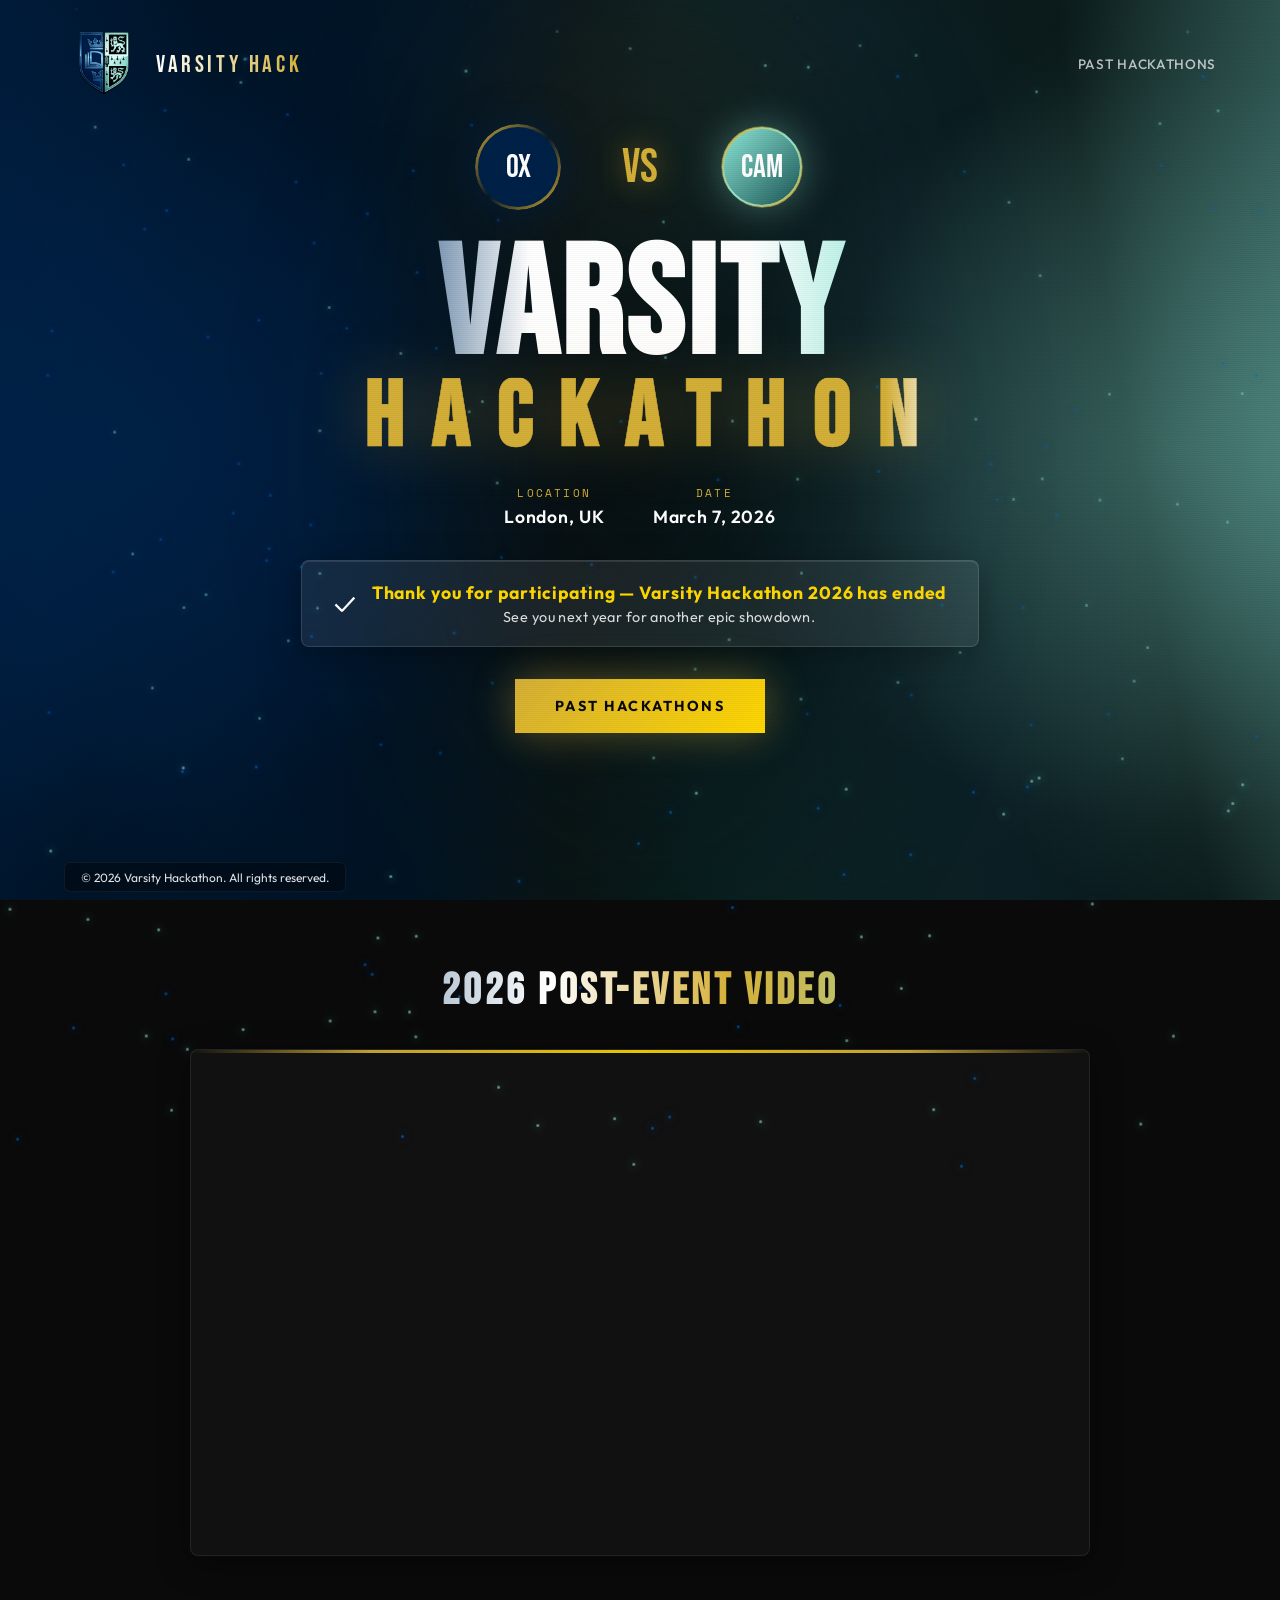
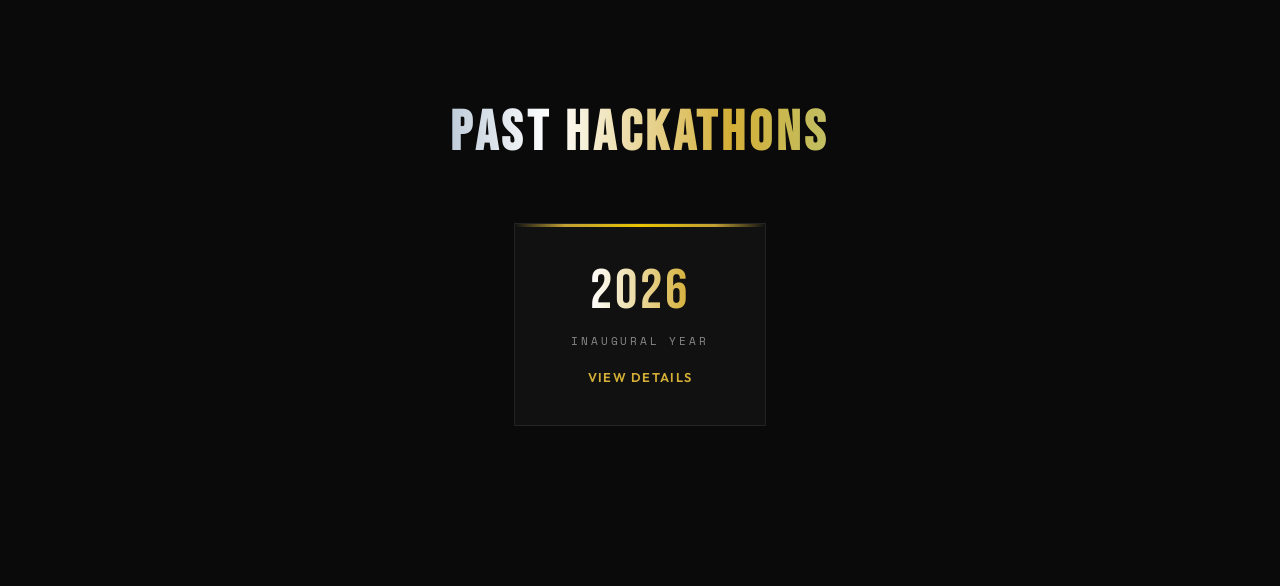
<file: index.html>
<!DOCTYPE html>
<html lang="en">
<head>
    <meta charset="UTF-8">
    <meta name="viewport" content="width=device-width, initial-scale=1.0">
    <title>Varsity Hackathon 2026 | Oxford vs Cambridge</title>
    <link rel="icon" type="image/png" href="media/favicon.png">
    
    <!-- Open Graph / Facebook / Instagram / Discord / WhatsApp -->
    <meta property="og:type" content="website">
    <meta property="og:title" content="Varsity Hackathon 2026 | Oxford vs Cambridge">
    <meta property="og:description" content="Varsity Hackathon 2026 has ended. See you next year for the ultimate Oxford vs Cambridge hackathon in London, UK.">
    <meta property="og:image" content="https://varsityhackathon.com/media/favicon.png">
    <meta property="og:image:type" content="image/png">
    <meta property="og:image:width" content="1200">
    <meta property="og:image:height" content="1200">
    <meta property="og:url" content="https://varsityhackathon.com">
    
    <!-- Twitter -->
    <meta name="twitter:card" content="summary_large_image">
    <meta name="twitter:title" content="Varsity Hackathon 2026 | Oxford vs Cambridge">
    <meta name="twitter:description" content="Varsity Hackathon 2026 has ended. See you next year for the ultimate Oxford vs Cambridge hackathon in London, UK.">
    <meta name="twitter:image" content="https://varsityhackathon.com/media/favicon.png">
    
    <!-- Additional meta for better social sharing -->
    <meta name="image" content="https://varsityhackathon.com/media/favicon.png">
    <link rel="image_src" href="https://varsityhackathon.com/media/favicon.png">
    <link rel="preconnect" href="https://fonts.googleapis.com">
    <link rel="preconnect" href="https://fonts.gstatic.com" crossorigin>
    <link href="https://fonts.googleapis.com/css2?family=Bebas+Neue&family=Space+Mono:wght@400;700&family=Outfit:wght@300;400;500;600;700;800;900&display=swap" rel="stylesheet">
    <link rel="stylesheet" href="style.css?v=16">
</head>
<body>
    <div class="split-bg">
        <div class="bg-oxford"></div>
        <div class="bg-cambridge"></div>
        <div class="bg-center-glow"></div>
        <div class="bg-depth-overlay"></div>
    </div>
    <div class="particles" id="particles"></div>
    <div class="scanlines"></div>

    <nav>
        <div class="logo">
            <img src="media/favicon.png" alt="Varsity Hack Logo" class="logo-img">
            <span class="logo-text">Varsity Hack</span>
        </div>
        <div class="nav-links">
            <a href="#past-hackathons">Past Hackathons</a>
        </div>
    </nav>

    <main>
        <div class="crests">
            <div class="crest oxford"><span class="crest-text">OX</span></div>
            <span class="vs-text">VS</span>
            <div class="crest cambridge"><span class="crest-text">CAM</span></div>
        </div>

<div class="headline"><h1><span class="varsity">Varsity</span><span class="hackathon">Hackathon</span></h1></div>

        <div class="event-details">
            <div class="detail">
                <span class="detail-label">Location</span>
                <span class="detail-value">London, UK</span>
            </div>
            <div class="detail">
                <span class="detail-label">Date</span>
                <span class="detail-value">March 7, 2026</span>
            </div>
        </div>

        <div class="deadline-notice">
            <div class="deadline-content">
                <span class="deadline-icon">✓</span>
                <div class="deadline-text">
                    <strong>Thank you for participating — Varsity Hackathon 2026 has ended</strong>
                    <span class="deadline-subtext">See you next year for another epic showdown.</span>
                </div>
            </div>
        </div>

        <div class="cta-group">
            <a href="#past-hackathons" class="btn btn-primary">Past Hackathons</a>
        </div>

        <div class="countdown countdown--ended">
        </div>
    </main>

    <section id="video" class="video-section" aria-label="Event video">
        <div class="video-section-inner">
            <h2 class="video-heading">2026 Post-Event Video</h2>
            <div class="video-wrapper">
                <iframe
                    class="video-player"
                    width="560"
                    height="315"
                    src="https://www.youtube.com/embed/WE7Id8gOfyU?si=8GbD4hja3EZmskt-"
                    title="Varsity Hackathon 2026 Post-Event Video"
                    frameborder="0"
                    referrerpolicy="strict-origin-when-cross-origin"
                    allow="accelerometer; autoplay; clipboard-write; encrypted-media; gyroscope; picture-in-picture; web-share"
                    allowfullscreen
                ></iframe>
            </div>
        </div>
    </section>

    <section id="past-hackathons" class="past-hackathons" aria-label="Past hackathons">
        <div class="past-hackathons-inner">
            <h2 class="info-heading">Past Hackathons</h2>
            <div class="year-cards">
                <a href="2026.html" class="year-card">
                    <span class="year-card__accent"></span>
                    <span class="year-card__year">2026</span>
                    <span class="year-card__subtitle">Inaugural Year</span>
                    <span class="year-card__cta">View Details</span>
                </a>
            </div>
        </div>
    </section>

    <footer>
        <div class="footer-glass">
            <span class="footer-copyright">© 2026 Varsity Hackathon. All rights reserved.</span>
        </div>
    </footer>

    <script src="main.js?v=5"></script>
</body>
</html>
</file>
<file: style.css>
/* Varsity Hackathon 2026 - Styles */
*, *::before, *::after {
    margin: 0;
    padding: 0;
    box-sizing: border-box;
}

:root {
    --oxford-blue: #002147;
    --oxford-glow: #1a4a7a;
    --cambridge-blue: #8EE8D8;
    --gold: #d4af37;
    --gold-bright: #ffd700;
    --white: #ffffff;
    --black: #0a0a0a;
    --gray: #888;
}

html {
    min-height: 100%;
    scroll-behavior: smooth;
}

body {
    min-height: 100%;
    position: relative;
    overflow-x: hidden;
    overflow-y: auto;
    font-family: 'Outfit', sans-serif;
    background: var(--black);
    color: var(--white);
    /* Reserve space so content is not hidden behind the fixed footer */
    padding-bottom: 5rem;
}

/* Split background - modern 3D depth effect (fixed for consistent gradient on all page heights) */
.split-bg {
    position: fixed;
    top: 0;
    left: 0;
    right: 0;
    bottom: 0;
    width: 100%;
    min-height: 100vh;
    z-index: 0;
    overflow: hidden;
    /* Base gradient - smooth blend from Oxford blue to Cambridge teal, no harsh seam */
    background: linear-gradient(90deg,
        var(--oxford-blue) 0%,
        #001428 25%,
        #0a1515 45%,
        #091f1f 55%,
        #0d2626 75%,
        rgba(13, 38, 38, 0.95) 100%
    );
}

/* Oxford side - deep blue with soft gradient depth (wide blend to avoid center seam) */
.bg-oxford {
    position: absolute;
    top: -10%;
    left: -5%;
    width: 65%;
    height: 120%;
    background:
        radial-gradient(ellipse 80% 50% at 20% 50%, rgba(0, 33, 71, 0.95) 0%, transparent 70%),
        radial-gradient(ellipse 100% 80% at 0% 50%, var(--oxford-blue) 0%, transparent 60%),
        linear-gradient(100deg, var(--oxford-blue) 0%, #001428 30%, rgba(0, 20, 40, 0.6) 50%, transparent 75%);
}

/* Cambridge side - teal with soft gradient depth (wide blend to avoid center seam) */
.bg-cambridge {
    position: absolute;
    top: -10%;
    right: -5%;
    width: 65%;
    height: 120%;
    background:
        radial-gradient(ellipse 80% 50% at 80% 50%, rgba(142, 232, 216, 0.2) 0%, transparent 70%),
        radial-gradient(ellipse 100% 80% at 100% 50%, rgba(142, 232, 216, 0.3) 0%, transparent 60%),
        linear-gradient(260deg, rgba(142, 232, 216, 0.35) 0%, #0a1a1a 30%, rgba(10, 26, 38, 0.5) 50%, transparent 75%);
}

/* Central glow - creates the smooth fusion between both sides */
.bg-center-glow {
    position: absolute;
    top: -10%;
    left: 50%;
    width: 50%;
    height: 120%;
    transform: translateX(-50%);
    background:
        /* Gold hint at top center */
        radial-gradient(ellipse 80% 40% at 50% 20%, rgba(212, 175, 55, 0.06) 0%, transparent 50%),
        /* Soft blend zone */
        radial-gradient(ellipse 100% 100% at 50% 50%, rgba(10, 20, 25, 0.8) 0%, transparent 50%);
    filter: blur(60px);
}

/* Depth overlay - adds dimension with subtle vignette */
.bg-depth-overlay {
    position: absolute;
    top: 0;
    left: 0;
    right: 0;
    bottom: 0;
    background:
        /* Top spotlight effect */
        radial-gradient(ellipse 80% 40% at 50% 0%, rgba(255, 255, 255, 0.015) 0%, transparent 50%),
        /* Center depth - darker middle creates 3D valley effect */
        radial-gradient(ellipse 30% 50% at 50% 50%, rgba(0, 0, 0, 0.25) 0%, transparent 60%),
        /* Vignette for depth */
        radial-gradient(ellipse 120% 120% at 50% 50%, transparent 40%, rgba(0, 0, 0, 0.3) 100%);
    pointer-events: none;
}

/* Particle effects */
.particles {
    position: fixed;
    top: 0;
    left: 0;
    width: 100%;
    height: 100%;
    z-index: 2;
    pointer-events: none;
}

.particle {
    position: absolute;
    width: 3px;
    height: 3px;
    border-radius: 50%;
    left: 0;
    top: 0;
    will-change: transform, opacity;
}

.particle.oxford {
    background: rgba(0, 100, 200, 0.6);
    box-shadow: 0 0 10px rgba(0, 100, 200, 0.8);
}

.particle.cambridge {
    background: rgba(142, 232, 216, 0.6);
    box-shadow: 0 0 10px rgba(142, 232, 216, 0.8);
}

@keyframes particleFloat {
    0%, 100% { transform: translateY(0) translateX(0); opacity: 0; }
    10% { opacity: 1; }
    90% { opacity: 1; }
    100% { transform: translateY(-100vh) translateX(50px); opacity: 0; }
}

/* Navigation */
nav {
    position: fixed;
    top: 0;
    left: 0;
    right: 0;
    z-index: 100;
    padding: 1.5rem 4rem;
    display: flex;
    justify-content: space-between;
    align-items: center;
    animation: fadeDown 0.8s ease-out;
}

@keyframes fadeDown {
    from { opacity: 0; transform: translateY(-30px); }
    to { opacity: 1; transform: translateY(0); }
}

.logo {
    display: flex;
    align-items: center;
    gap: 0.75rem;
    text-decoration: none;
}

.logo-img {
    height: 5rem;
    width: auto;
    display: block;
    object-fit: contain;
}

.logo-text {
    font-family: 'Bebas Neue', sans-serif;
    font-size: 1.5rem;
    letter-spacing: 0.15em;
    background: linear-gradient(90deg, var(--white) 0%, var(--gold) 100%);
    -webkit-background-clip: text;
    -webkit-text-fill-color: transparent;
    background-clip: text;
}

.nav-links {
    display: flex;
    gap: 3rem;
    align-items: center;
}

.nav-links a {
    color: rgba(255, 255, 255, 0.7);
    text-decoration: none;
    font-size: 0.85rem;
    font-weight: 500;
    letter-spacing: 0.05em;
    text-transform: uppercase;
    transition: all 0.3s ease;
    position: relative;
}

.nav-links a::after {
    content: '';
    position: absolute;
    bottom: -4px;
    left: 0;
    width: 0;
    height: 2px;
    background: var(--gold);
    transition: width 0.3s ease;
}

.nav-links a:hover {
    color: var(--white);
}

.nav-links a:hover::after {
    width: 100%;
}

.register-btn {
    padding: 0.75rem 1.75rem;
    background: transparent;
    border: 2px solid var(--gold);
    color: var(--gold) !important;
    font-weight: 600;
    transition: all 0.3s ease;
}

.register-btn::after {
    display: none !important;
}

.register-btn:hover {
    background: var(--gold);
    color: var(--black) !important;
    box-shadow: 0 0 30px rgba(212, 175, 55, 0.4);
}

/* Main content - hero section is full viewport, can add more content below */
main {
    position: relative;
    z-index: 10;
    min-height: 100vh;
    display: flex;
    flex-direction: column;
    justify-content: center;
    align-items: center;
    text-align: center;
    padding: 2rem;
}

/* University crests */
.crests {
    display: flex;
    align-items: center;
    gap: 4rem;
    margin-bottom: 2rem;
    animation: fadeUp 0.8s ease-out 0.2s both;
}

.crest {
    width: 80px;
    height: 80px;
    border-radius: 50%;
    display: flex;
    align-items: center;
    justify-content: center;
    font-family: 'Bebas Neue', sans-serif;
    font-size: 2rem;
    position: relative;
    animation: crestRingRotate 12s linear infinite;
}

/* Slow rotation for the ring; text counter-rotates via .crest-text */
@keyframes crestRingRotate {
    from { transform: rotate(0deg); }
    to { transform: rotate(360deg); }
}

.crest-text {
    display: inline-block;
    animation: crestRingRotate 12s linear infinite reverse;
}

.crest::before {
    content: '';
    position: absolute;
    inset: -3px;
    border-radius: 50%;
    padding: 3px;
    background: linear-gradient(135deg, var(--gold), transparent, var(--gold));
    -webkit-mask: linear-gradient(#fff 0 0) content-box, linear-gradient(#fff 0 0);
    mask: linear-gradient(#fff 0 0) content-box, linear-gradient(#fff 0 0);
    -webkit-mask-composite: xor;
    mask-composite: exclude;
}

.crest.oxford {
    background: var(--oxford-blue);
    box-shadow: 0 0 40px rgba(0, 33, 71, 0.8);
}

.crest.cambridge {
    background: linear-gradient(135deg, var(--cambridge-blue) 0%, #1a5555 100%);
    border: 2px solid var(--cambridge-blue);
    box-shadow: 0 0 40px rgba(142, 232, 216, 0.4);
}

.vs-text {
    font-family: 'Bebas Neue', sans-serif;
    font-size: 3rem;
    color: var(--gold);
    text-shadow: 0 0 30px rgba(212, 175, 55, 0.5);
    animation: vsPulse 1.5s ease-in-out infinite;
}

@keyframes vsPulse {
    0%, 100% { transform: scale(1); }
    50% { transform: scale(1.1); }
}

/* Headline */
.headline {
    margin-bottom: 1.5rem;
    animation: fadeUp 0.8s ease-out 0.4s both;
    user-select: none;
    -webkit-user-select: none;
}

.headline h1 {
    font-family: 'Bebas Neue', sans-serif;
    font-size: clamp(4rem, 12vw, 10rem);
    line-height: 0.9;
    letter-spacing: 0.02em;
    text-transform: uppercase;
}

.headline .varsity {
    display: block;
    background: linear-gradient(90deg,
        var(--oxford-glow) 0%,
        var(--white) 30%,
        var(--white) 70%,
        var(--cambridge-blue) 100%
    );
    -webkit-background-clip: text;
    -webkit-text-fill-color: transparent;
    background-clip: text;
}

.headline .hackathon {
    display: block;
    font-size: 0.6em;
    letter-spacing: 0.3em;
    margin-right: -0.3em; /* Compensate for letter-spacing on last character */
    /* Metallic gold gradient with bright highlight sweep */
    background: linear-gradient(
        90deg,
        var(--gold) 0%,
        var(--gold) 45%,
        #fff 50%,
        var(--gold) 55%,
        var(--gold) 100%
    );
    background-size: 200% 100%;
    -webkit-background-clip: text;
    -webkit-text-fill-color: transparent;
    background-clip: text;
    animation: hackathonShimmer 3s linear infinite;
    /* Subtle text stroke for definition */
    -webkit-text-stroke: 0.5px rgba(212, 175, 55, 0.3);
    filter: drop-shadow(0 0 30px rgba(212, 175, 55, 0.3));
}

@keyframes hackathonShimmer {
    0% { background-position: 200% 50%; }
    100% { background-position: -200% 50%; }
}

/* Event details */
.event-details {
    display: flex;
    gap: 3rem;
    margin-bottom: 2rem;
    animation: fadeUp 0.8s ease-out 0.6s both;
}

.detail {
    display: flex;
    flex-direction: column;
    align-items: center;
    gap: 0.25rem;
}

.detail-label {
    font-family: 'Space Mono', monospace;
    font-size: 0.7rem;
    text-transform: uppercase;
    letter-spacing: 0.2em;
    color: var(--gold);
}

.detail-value {
    font-size: 1.1rem;
    font-weight: 600;
    letter-spacing: 0.05em;
}

/* Deadline notice - frosted glass panel */
.deadline-notice {
    margin-bottom: 2rem;
    animation: fadeUp 0.8s ease-out 0.7s both;
}

.deadline-content {
    display: flex;
    align-items: center;
    justify-content: center;
    gap: 1rem;
    padding: 1.25rem 2rem;
    /* Frosted glass effect */
    background: rgba(255, 255, 255, 0.08);
    backdrop-filter: blur(16px);
    -webkit-backdrop-filter: blur(16px);
    border: 1px solid rgba(255, 255, 255, 0.12);
    border-radius: 8px;
    box-shadow:
        0 8px 32px rgba(0, 0, 0, 0.3),
        inset 0 1px 0 rgba(255, 255, 255, 0.1);
    position: relative;
    overflow: hidden;
}

.deadline-icon {
    font-size: 1.75rem;
    flex-shrink: 0;
}

.deadline-text {
    display: flex;
    flex-direction: column;
    align-items: center;
    text-align: center;
    gap: 0.25rem;
}

.deadline-text strong {
    font-size: 1.1rem;
    font-weight: 700;
    color: var(--gold-bright);
    letter-spacing: 0.05em;
}

.deadline-subtext {
    font-size: 0.9rem;
    color: rgba(255, 255, 255, 0.85);
    letter-spacing: 0.03em;
}

/* CTAs */
.cta-group {
    display: flex;
    gap: 1.5rem;
    margin-bottom: 2.5rem;
    animation: fadeUp 0.8s ease-out 0.8s both;
}

.btn {
    padding: 1.1rem 2.5rem;
    font-family: 'Outfit', sans-serif;
    font-size: 0.9rem;
    font-weight: 700;
    text-transform: uppercase;
    letter-spacing: 0.15em;
    text-decoration: none;
    transition: all 0.4s cubic-bezier(0.175, 0.885, 0.32, 1.275);
    position: relative;
    overflow: hidden;
}

.btn-primary {
    background: linear-gradient(135deg, var(--gold) 0%, var(--gold-bright) 50%, var(--gold) 100%);
    background-size: 200% 200%;
    color: var(--black);
    border: none;
    box-shadow: 0 0 40px rgba(212, 175, 55, 0.4);
    animation: goldShimmer 3s ease-in-out infinite;
}

@keyframes goldShimmer {
    0%, 100% { background-position: 0% 50%; }
    50% { background-position: 100% 50%; }
}

.btn-primary:hover {
    transform: translateY(-4px) scale(1.02);
    box-shadow: 0 10px 60px rgba(212, 175, 55, 0.6);
}

/* Learn More – frosted glass style */
.btn-secondary {
    background: rgba(255, 255, 255, 0.1);
    backdrop-filter: blur(12px);
    -webkit-backdrop-filter: blur(12px);
    border: 1px solid rgba(255, 255, 255, 0.2);
    border-radius: 6px;
    color: var(--white);
    box-shadow: inset 0 1px 0 rgba(255, 255, 255, 0.1);
}

.btn-secondary:hover {
    background: rgba(255, 255, 255, 0.18);
    border-color: rgba(255, 255, 255, 0.3);
    transform: translateY(-4px);
    box-shadow:
        inset 0 1px 0 rgba(255, 255, 255, 0.15),
        0 8px 20px rgba(0, 0, 0, 0.3);
}

/* Countdown */
.countdown {
    display: flex;
    gap: 2rem;
    animation: fadeUp 0.8s ease-out 1s both;
}

.countdown--ended {
    justify-content: center;
}

.countdown-item {
    display: flex;
    flex-direction: column;
    align-items: center;
}

.countdown-value {
    font-family: 'Space Mono', monospace;
    font-size: 2.5rem;
    font-weight: 700;
    color: var(--white);
    line-height: 1;
    min-width: 70px;
    padding: 0.5rem;
    background: rgba(255, 255, 255, 0.05);
    border: 1px solid rgba(255, 255, 255, 0.1);
    position: relative;
}

.countdown-value::before {
    content: '';
    position: absolute;
    top: 0;
    left: 0;
    right: 0;
    height: 1px;
    background: linear-gradient(90deg, transparent, var(--gold), transparent);
}

.countdown-label {
    font-size: 0.65rem;
    text-transform: uppercase;
    letter-spacing: 0.2em;
    color: var(--gray);
    margin-top: 0.5rem;
}

/* Content below the fold - background flows with split design */
.below-fold {
    position: relative;
    z-index: 10;
    padding: 5rem 2rem 2rem;
}

.below-fold-inner {
    max-width: 1100px;
    margin: 0 auto;
}

/* Section heading */
.info-heading {
    font-family: 'Bebas Neue', sans-serif;
    font-size: clamp(2.5rem, 5vw, 3.5rem);
    letter-spacing: 0.08em;
    text-align: center;
    margin-bottom: 3.5rem;
    background: linear-gradient(90deg,
        var(--oxford-glow) 0%,
        var(--white) 40%,
        var(--gold) 60%,
        var(--cambridge-blue) 100%
    );
    -webkit-background-clip: text;
    -webkit-text-fill-color: transparent;
    background-clip: text;
    animation: fadeUp 0.8s ease-out both;
}

/* Info cards grid */
.info-cards {
    display: grid;
    grid-template-columns: repeat(3, 1fr);
    gap: 2rem;
}

/* Single info card - glass panel with gold accent */
.info-card {
    position: relative;
    padding: 2rem 1.75rem;
    background: rgba(255, 255, 255, 0.03);
    border: 1px solid rgba(255, 255, 255, 0.08);
    overflow: hidden;
    animation: fadeUp 0.8s ease-out both;
}

.info-card:nth-child(1) { animation-delay: 0.1s; }
.info-card:nth-child(2) { animation-delay: 0.2s; }
.info-card:nth-child(3) { animation-delay: 0.3s; }

.info-card__accent {
    position: absolute;
    top: 0;
    left: 0;
    right: 0;
    height: 3px;
    background: linear-gradient(90deg,
        transparent 0%,
        var(--gold) 20%,
        var(--gold-bright) 50%,
        var(--gold) 80%,
        transparent 100%
    );
    opacity: 0.9;
}

.info-card__label {
    display: block;
    font-family: 'Space Mono', monospace;
    font-size: 0.7rem;
    text-transform: uppercase;
    letter-spacing: 0.25em;
    color: var(--gold);
    margin-bottom: 1.25rem;
}

.info-card__content {
    list-style: none;
    margin: 0;
    padding: 0;
    font-size: 1rem;
    font-weight: 500;
    letter-spacing: 0.03em;
    line-height: 1.6;
    color: rgba(255, 255, 255, 0.95);
}

.info-card__sub {
    margin-top: 1rem;
    font-size: 0.8rem;
    color: var(--gray);
    letter-spacing: 0.05em;
}

/* Participants card - Oxford / Cambridge pills */
.info-card__participants {
    display: flex;
    flex-wrap: wrap;
    gap: 0.75rem;
    align-items: center;
}

.participant-pill {
    display: inline-flex;
    align-items: center;
    padding: 0.5rem 1rem;
    font-family: 'Outfit', sans-serif;
    font-size: 0.95rem;
    font-weight: 600;
    letter-spacing: 0.05em;
    border-radius: 2px;
}

.participant-pill--oxford {
    background: rgba(0, 33, 71, 0.6);
    border: 1px solid rgba(26, 74, 122, 0.6);
    color: rgba(255, 255, 255, 0.95);
    box-shadow: 0 0 20px rgba(0, 33, 71, 0.3);
}

.participant-pill--cambridge {
    background: rgba(142, 232, 216, 0.12);
    border: 1px solid rgba(142, 232, 216, 0.4);
    color: var(--cambridge-blue);
    box-shadow: 0 0 20px rgba(142, 232, 216, 0.15);
}

/* Tracks list */
.info-card__tracks {
    list-style: none;
}

.track-block {
    margin-bottom: 1.25rem;
}

.track-block:last-of-type {
    margin-bottom: 0;
}

.track-name {
    display: block;
    font-weight: 600;
    margin-bottom: 0.35rem;
    color: rgba(255, 255, 255, 0.95);
}

.example-label {
    display: block;
    font-size: 0.75rem;
    color: var(--gray);
    letter-spacing: 0.05em;
    margin-bottom: 0.5rem;
}

.example-projects {
    list-style: none;
    margin: 0;
    padding: 0;
}

.example-projects li {
    position: relative;
    padding-left: 1.25rem;
    margin-bottom: 0.4rem;
    font-size: 0.9rem;
    font-weight: 400;
    color: rgba(255, 255, 255, 0.85);
}

.example-projects li::before {
    content: '';
    position: absolute;
    left: 0;
    top: 0.5em;
    width: 4px;
    height: 4px;
    background: var(--gold);
    border-radius: 50%;
    box-shadow: 0 0 8px var(--gold);
}

.example-projects li:last-child {
    margin-bottom: 0;
}

/* Perks list - highlight prize amount */
.info-card__perks li {
    position: relative;
    padding-left: 1.25rem;
    margin-bottom: 0.6rem;
}

.info-card__perks li::before {
    content: '';
    position: absolute;
    left: 0;
    top: 0.55em;
    width: 4px;
    height: 4px;
    background: var(--cambridge-blue);
    border-radius: 50%;
    box-shadow: 0 0 8px rgba(142, 232, 216, 0.5);
}

.info-card__perks li:last-child {
    margin-bottom: 0;
}

.info-card__perks strong {
    color: var(--gold-bright);
    font-weight: 700;
    text-shadow: 0 0 20px rgba(255, 215, 0, 0.3);
}

/* Scroll arrow: about section → video section (sits in section bottom) */
.scroll-to-video {
    display: flex;
    justify-content: center;
    align-items: center;
    margin-top: 1.5rem;
    padding: 0.25rem 2rem;
    color: var(--white);
    text-decoration: none;
    transition: color 0.25s ease, transform 0.25s ease;
    position: relative;
    z-index: 10;
}

.scroll-to-video:hover {
    color: var(--gold-bright);
    transform: translateY(4px);
}

.scroll-to-video:focus {
    outline: 2px solid var(--gold);
    outline-offset: 4px;
}

.scroll-to-video svg {
    display: block;
    filter: drop-shadow(0 2px 8px rgba(0, 0, 0, 0.4));
}

/* Video section - before footer */
.video-section {
    position: relative;
    z-index: 10;
    padding: 4rem 2rem 5rem;
}

.video-section-inner {
    max-width: 900px;
    margin: 0 auto;
    animation: fadeUp 0.8s ease-out both;
}

.video-heading {
    font-family: 'Bebas Neue', sans-serif;
    font-size: clamp(2rem, 4vw, 2.75rem);
    letter-spacing: 0.08em;
    text-align: center;
    margin-bottom: 2rem;
    background: linear-gradient(90deg,
        var(--oxford-glow) 0%,
        var(--white) 40%,
        var(--gold) 60%,
        var(--cambridge-blue) 100%
    );
    -webkit-background-clip: text;
    -webkit-text-fill-color: transparent;
    background-clip: text;
}

.video-wrapper {
    position: relative;
    width: 100%;
    background: rgba(255, 255, 255, 0.03);
    border: 1px solid rgba(255, 255, 255, 0.08);
    border-radius: 8px;
    overflow: hidden;
    box-shadow: 0 8px 32px rgba(0, 0, 0, 0.4);
}

.video-wrapper::before {
    content: '';
    position: absolute;
    top: 0;
    left: 0;
    right: 0;
    height: 3px;
    background: linear-gradient(90deg,
        transparent 0%,
        var(--gold) 20%,
        var(--gold-bright) 50%,
        var(--gold) 80%,
        transparent 100%
    );
    opacity: 0.9;
    z-index: 1;
}

.video-player {
    display: block;
    width: 100%;
    height: auto;
    aspect-ratio: 16 / 9;
    vertical-align: middle;
}

/* Past Hackathons section */
.past-hackathons {
    position: relative;
    z-index: 10;
    padding: 4rem 2rem 5rem;
}

.past-hackathons-inner {
    max-width: 900px;
    margin: 0 auto;
}

.year-cards {
    display: flex;
    justify-content: center;
    gap: 2rem;
    flex-wrap: wrap;
}

.year-card {
    position: relative;
    display: flex;
    flex-direction: column;
    align-items: center;
    gap: 0.75rem;
    padding: 2.5rem 3.5rem;
    background: rgba(255, 255, 255, 0.03);
    border: 1px solid rgba(255, 255, 255, 0.08);
    text-decoration: none;
    color: var(--white);
    overflow: hidden;
    animation: fadeUp 0.8s ease-out both;
    transition: all 0.4s cubic-bezier(0.175, 0.885, 0.32, 1.275);
}

.year-card:hover {
    background: rgba(255, 255, 255, 0.06);
    border-color: rgba(212, 175, 55, 0.3);
    transform: translateY(-6px);
    box-shadow: 0 12px 40px rgba(212, 175, 55, 0.15);
}

.year-card__accent {
    position: absolute;
    top: 0;
    left: 0;
    right: 0;
    height: 3px;
    background: linear-gradient(90deg,
        transparent 0%,
        var(--gold) 20%,
        var(--gold-bright) 50%,
        var(--gold) 80%,
        transparent 100%
    );
    opacity: 0.9;
}

.year-card__year {
    font-family: 'Bebas Neue', sans-serif;
    font-size: 3.5rem;
    line-height: 1;
    letter-spacing: 0.05em;
    background: linear-gradient(90deg, var(--white) 0%, var(--gold) 100%);
    -webkit-background-clip: text;
    -webkit-text-fill-color: transparent;
    background-clip: text;
}

.year-card__subtitle {
    font-family: 'Space Mono', monospace;
    font-size: 0.7rem;
    text-transform: uppercase;
    letter-spacing: 0.25em;
    color: var(--gray);
}

.year-card__cta {
    font-size: 0.8rem;
    font-weight: 600;
    text-transform: uppercase;
    letter-spacing: 0.1em;
    color: var(--gold);
    margin-top: 0.5rem;
    transition: color 0.3s ease;
}

.year-card:hover .year-card__cta {
    color: var(--gold-bright);
}

/* Footer - fixed to bottom of viewport, transparent; glass only on content boxes */
footer {
    position: fixed;
    bottom: 0;
    left: 0;
    right: 0;
    z-index: 90;
    padding: 0.5rem 4rem 0.5rem;
    display: flex;
    justify-content: space-between;
    align-items: center;
    font-size: 0.75rem;
    color: rgba(255, 255, 255, 0.88);
}

/* Thin transparent glass box around footer content (sponsors + copyright only) */
.footer-glass {
    padding: 0.4rem 1rem;
    background: rgba(0, 0, 0, 0.35);
    backdrop-filter: blur(12px);
    -webkit-backdrop-filter: blur(12px);
    border: 1px solid rgba(255, 255, 255, 0.06);
    border-radius: 6px;
}

.footer-copyright {
    display: block;
}

.sponsors {
    display: flex;
    align-items: center;
    gap: 2rem;
}

.sponsors span {
    text-transform: uppercase;
    letter-spacing: 0.1em;
    font-size: 0.65rem;
}

.sponsor-logos {
    display: flex;
    gap: 1.5rem;
    align-items: center;
}

.sponsor-logo {
    width: 32px;
    height: 32px;
    display: flex;
    align-items: center;
    justify-content: center;
    flex-shrink: 0;
}

.sponsor-logo img {
    max-width: 100%;
    max-height: 100%;
    object-fit: contain;
    display: block;
}

.sponsor-logo--wide {
    width: auto;
}

.sponsor-logo--wide img {
    height: 32px;
    max-width: none;
    width: auto;
}

.sponsor-more {
    font-size: 0.75rem;
    opacity: 0.8;
    font-style: italic;
    margin-left: 0.25rem;
}

@keyframes fadeUp {
    from { opacity: 0; transform: translateY(40px); }
    to { opacity: 1; transform: translateY(0); }
}

/* Glitch effect on hover */
.headline h1:hover .varsity {
    animation: glitch 0.3s ease;
}

@keyframes glitch {
    0%, 100% { transform: translateX(0); }
    20% { transform: translateX(-3px); }
    40% { transform: translateX(3px); }
    60% { transform: translateX(-2px); }
    80% { transform: translateX(2px); }
}

/* Responsive */
@media (max-width: 900px) {
    nav {
        padding: 1rem 2rem;
    }

    .nav-links a:not(.register-btn) {
        display: none;
    }

    .crests {
        gap: 2rem;
    }

    .crest {
        width: 60px;
        height: 60px;
        font-size: 1.5rem;
    }

    .vs-text {
        font-size: 2rem;
    }

    .event-details {
        gap: 1.5rem;
    }

    .deadline-content {
        padding: 1rem 1.5rem;
        flex-direction: column;
        text-align: center;
        gap: 0.75rem;
    }

    .deadline-icon {
        font-size: 1.5rem;
    }

    .deadline-text strong {
        font-size: 1rem;
    }

    .deadline-subtext {
        font-size: 0.85rem;
    }

    .countdown {
        gap: 1rem;
    }

    .countdown-value {
        font-size: 1.75rem;
        min-width: 55px;
    }

    footer {
        flex-direction: column;
        gap: 0.5rem;
        padding: 0.5rem 1rem;
    }

    .footer-glass {
        padding: 0.35rem 0.75rem;
    }

    .below-fold {
        padding: 3rem 1.5rem 2rem;
    }

    .info-cards {
        grid-template-columns: 1fr;
        gap: 1.5rem;
    }

    .info-card {
        padding: 1.5rem 1.25rem;
    }

    .info-card__participants {
        flex-direction: column;
        align-items: stretch;
    }

    .participant-pill {
        justify-content: center;
    }

    .video-section {
        padding: 3rem 1rem 4.5rem;
    }

    .video-heading {
        margin-bottom: 1.5rem;
    }

    .video-wrapper {
        border-radius: 6px;
    }

    .past-hackathons {
        padding: 3rem 1.5rem 4.5rem;
    }

    .year-card {
        padding: 2rem 2.5rem;
    }
}

/* Scan line effect */
.scanlines {
    position: fixed;
    top: 0;
    left: 0;
    width: 100%;
    height: 100%;
    pointer-events: none;
    z-index: 50;
    background: repeating-linear-gradient(
        0deg,
        rgba(0, 0, 0, 0.03) 0px,
        rgba(0, 0, 0, 0.03) 1px,
        transparent 1px,
        transparent 2px
    );
}
</file>
